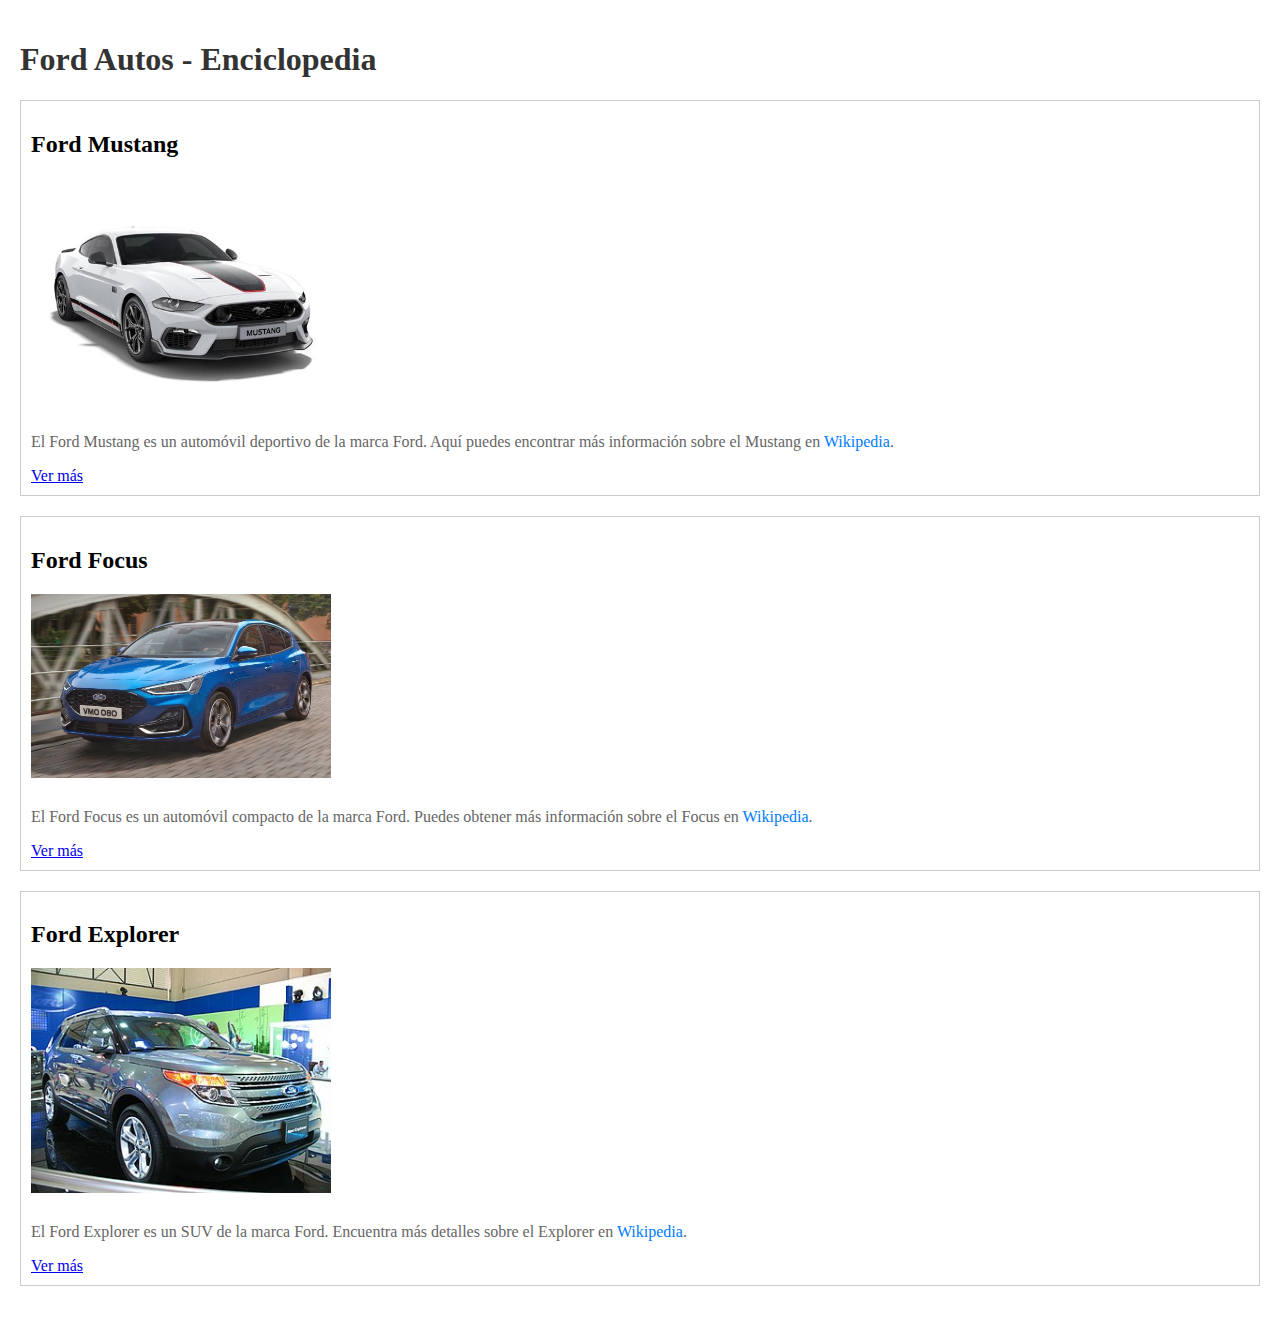
<file: Tp4/HTML/index.html>
<!DOCTYPE html>
<html lang="en">
<head>
    <link rel="stylesheet" href="../CSS/style.css">
    <meta charset="UTF-8">
    <meta name="viewport" content="width=device-width, initial-scale=1.0">
    <title>Autos Ford</title>
</head>
<body>
    <h1>Ford Autos - Enciclopedia</h1>
  
  <ul class="car-list">
    <li class="car-item">
      <h2>Ford Mustang</h2>
      <img class="car-image" src="../Image/mustang.jpg" alt="Ford Mustang">
      <p>El Ford Mustang es un automóvil deportivo de la marca Ford. Aquí puedes encontrar más información sobre el Mustang en <a class="car-link" href="https://es.wikipedia.org/wiki/Ford_Mustang" target="_blank">Wikipedia</a>.</p>
      <div class="read-more"><a href="https://es.wikipedia.org/wiki/Ford_Mustang" target="_blank">Ver más</a></div>
    </li>
    
    <li class="car-item">
      <h2>Ford Focus</h2>
      <img class="car-image" src="../Image/focus.jpg" alt="Ford Focus">
      <p>El Ford Focus es un automóvil compacto de la marca Ford. Puedes obtener más información sobre el Focus en <a class="car-link" href="https://es.wikipedia.org/wiki/Ford_Focus" target="_blank">Wikipedia</a>.</p>
      <div class="read-more"><a href="https://es.wikipedia.org/wiki/Ford_Focus" target="_blank">Ver más</a></div>
    </li>
    
    <li class="car-item">
      <h2>Ford Explorer</h2>
      <img class="car-image" src="../Image/explorer.jpg" alt="Ford Explorer">
      <p>El Ford Explorer es un SUV de la marca Ford. Encuentra más detalles sobre el Explorer en <a class="car-link" href="https://es.wikipedia.org/wiki/Ford_Explorer" target="_blank">Wikipedia</a>.</p>
      <div class="read-more"><a href="https://es.wikipedia.org/wiki/Ford_Explorer" target="_blank">Ver más</a></div>
    </li>
  </ul>
    
</body>
</html>
</file>
<file: Tp4/CSS/style.css>
body {
    font-family: 'Times New Roman', Times, serif;
    margin: 0;
    padding: 20px;
  }
  
  h1 {
    color: #333;
  }
  
  p {
    color: #666;
  }
  
  .car-list {
    list-style: none;
    padding: 0;
  }
  
  .car-item {
    margin-bottom: 20px;
    border: 1px solid #ccc;
    padding: 10px;
  }
  
  .car-image {
    max-width: 300px;
    margin-bottom: 10px;
  }
  
  .car-link {
    color: #007bff;
    text-decoration: none;
  }
</file>
